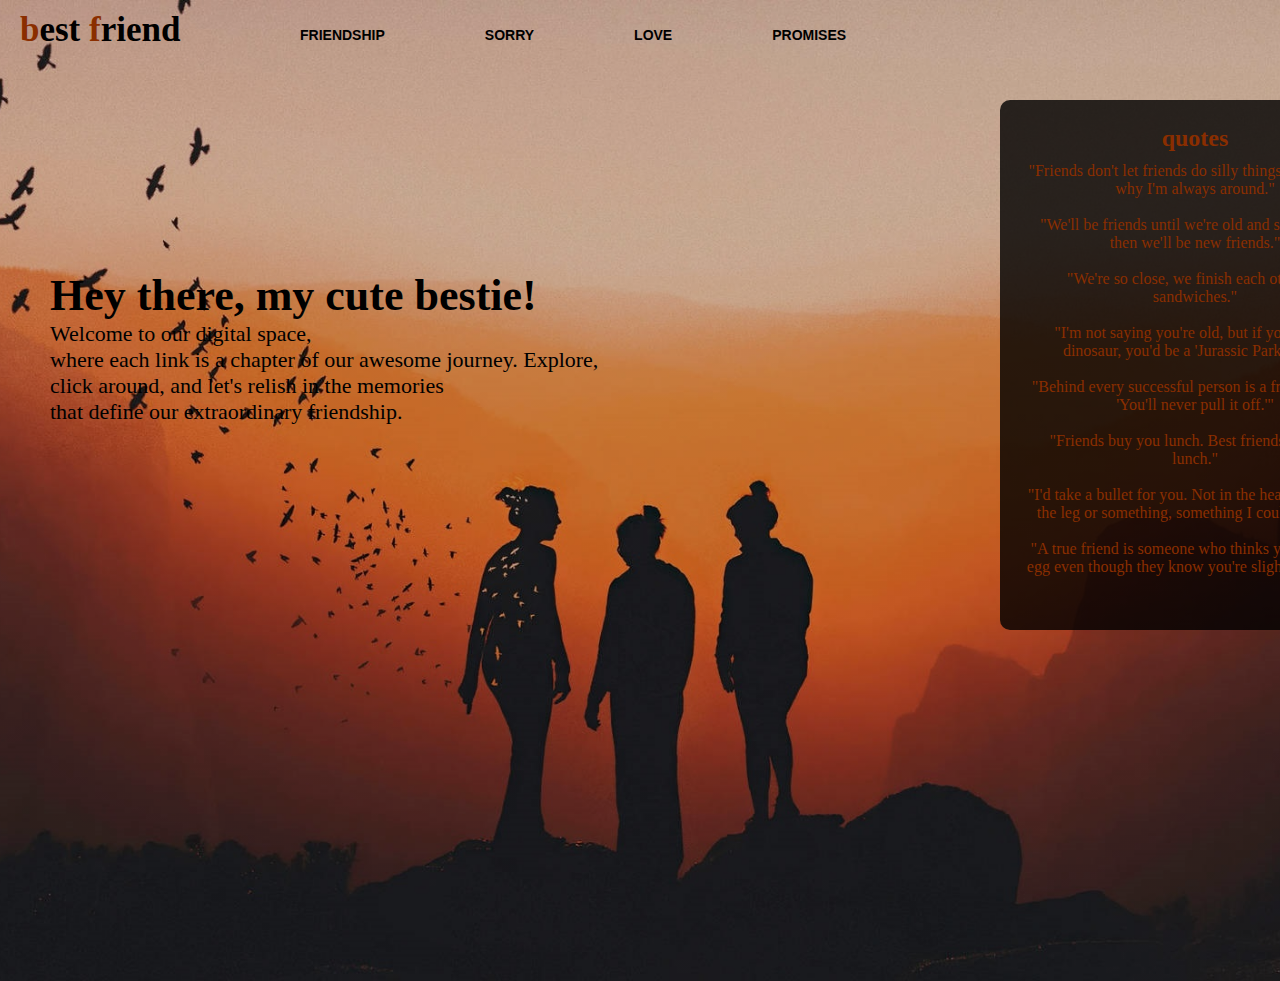
<file: index.html>
<!DOCTYPE html>
<html lang="en">
<head>
    <meta charset="UTF-8">
    <meta name="viewport" content="width=device-width, initial-scale=1.0">
    <title>HOME</title>
    <link href="style.css" rel="stylesheet">
</head>
<body>
    
    <div class="main">
        <div class="navbar">
            <div class="icon">
                <h2 class="logo">best<span class="sec"> f</span>riend</h2>
            </div> 

                <div class="MENU"> 
                    <ul>
                        <LI> <a href="bestfriend2.html"> FRIENDSHIP</a></LI>
                            <LI> <a href="sorry.html"> SORRY</a></LI>    
                                <LI> <a href="LOVE.HTML"> LOVE</a></LI>
                                <LI> <a href="promises.html"> promises</a></LI>
                        </ul>
                    </div>
                    <!-- <div class="search">
                        <input class="srch" type="search" name="placeholder"=type to text>
                        <a href="#"> <button class="btn">search</button></a>  
                    </div> -->
                    <div class="content">
                        <h1>Hey there, my cute bestie!</h1>
                        <p class="par"> Welcome to our digital space,<BR> where each link is a chapter of our awesome journey. Explore,<br> click around, and let's relish in the memories<BR> that define our extraordinary friendship.</p>                            
              </div>
              <div class="form">
                <ol class="rem">
                    <h2 class="heading"> quotes</h2>
                    <li>"Friends don't let friends do silly things alone; that's why I'm always around."</li>
                    <br>
                    <li>"We'll be friends until we're old and senile... and then we'll be new friends."</li>
                    <br>
                    <li>"We're so close, we finish each other's... sandwiches."</li>
                    <br>
                    <li>"I'm not saying you're old, but if you were a dinosaur, you'd be a 'Jurassic Park' relic." </li>
                    <br>
                    <li>"Behind every successful person is a friend saying, 'You'll never pull it off.'"</li>
                    <br>
                    <li>"Friends buy you lunch. Best friends eat your lunch."</li>
                    <br>
                    <li>"I'd take a bullet for you. Not in the head, but like in the leg or something, something I could survive."</li>
                    <br>
                    <li>"A true friend is someone who thinks you're a good egg even though they know you're slightly cracked."</li>
            
                </ol>
               
              </div>
            </div>
       </div>   
                                                                       
        


    



</body>
</html>
</file>
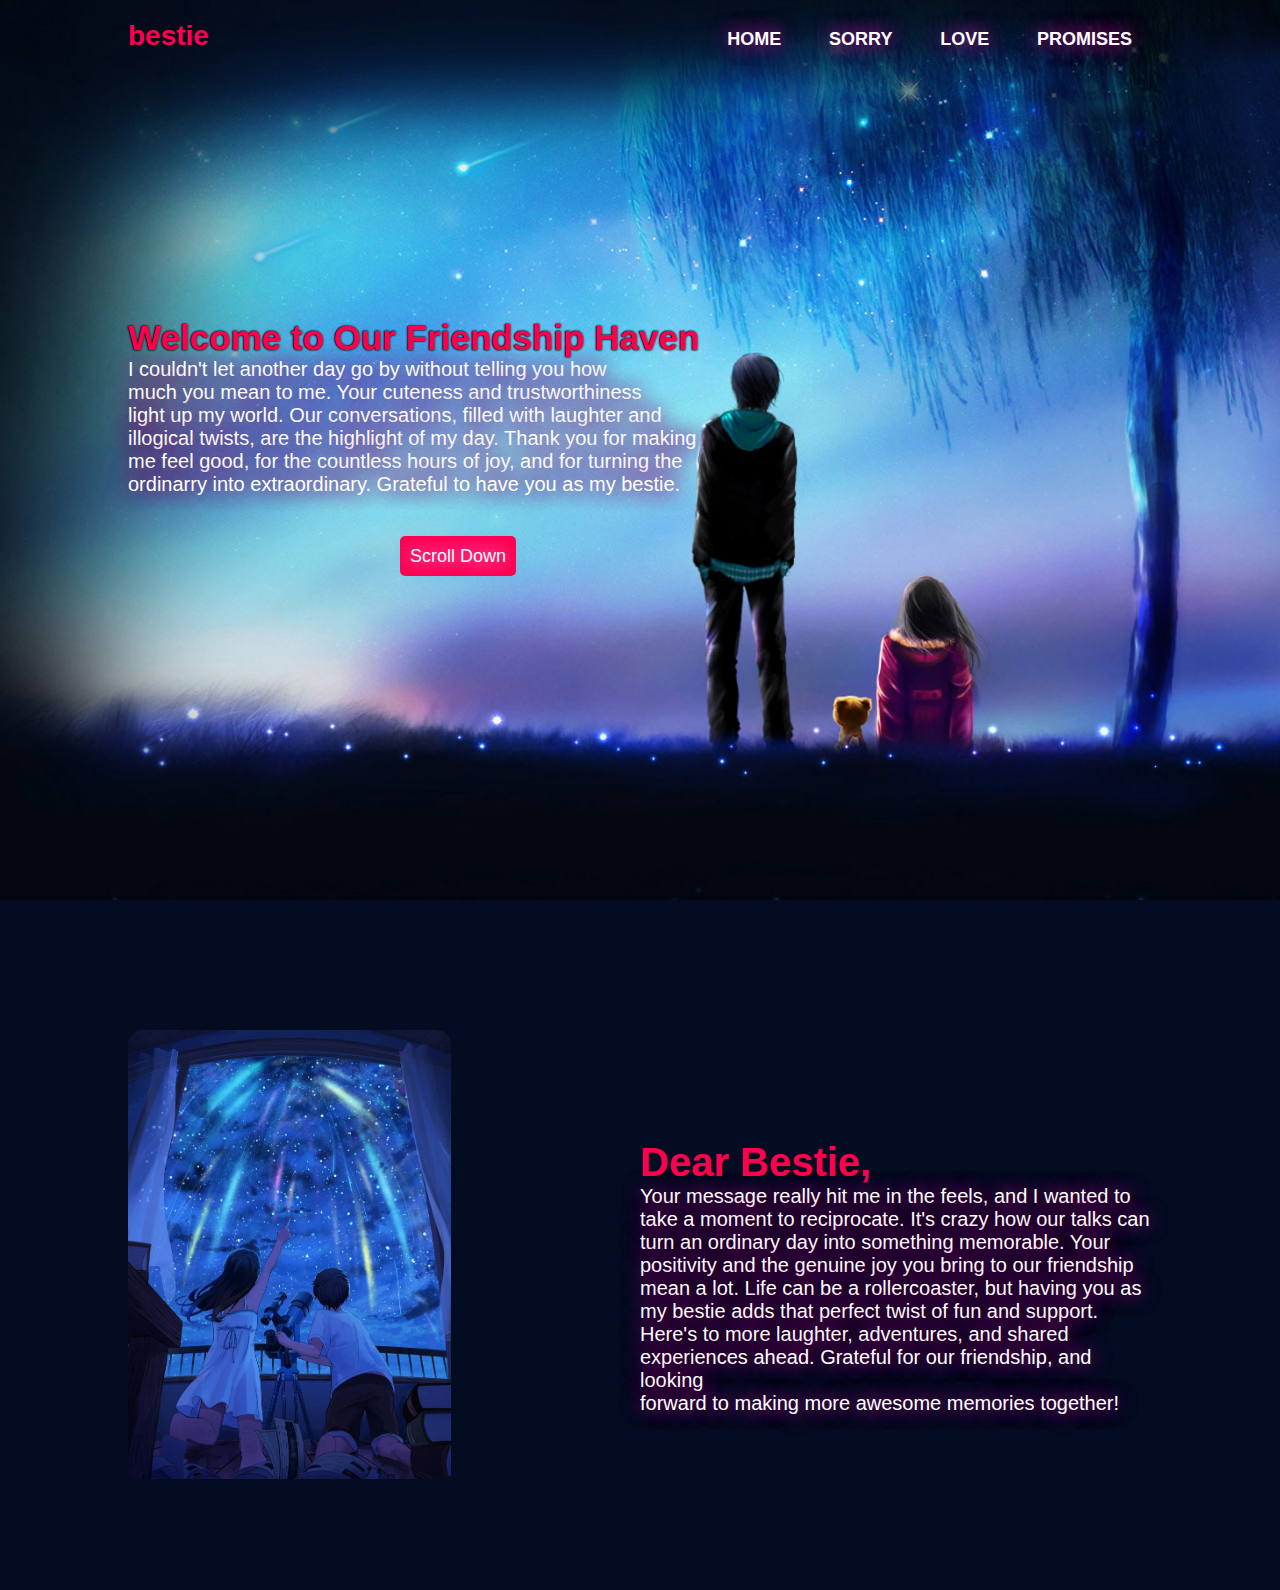
<file: bestfriend2.html>
<!DOCTYPE html>
<html lang="en">
<head>
    <meta charset="UTF-8">
    <meta name="viewport" content="width=device-width, initial-scale=1.0">
    <title>bestfriend</title>
    <link rel="stylesheet" href="bestfriend2.css">
</head>
<body>
    
<div class="header">
    <div class="container">
        <nav>
           <p class="logo"> bestie </p>  
            <ul>
                <LI> <a href="index.html">HOME</a></LI>
                <LI> <a href="sorry.html"> SORRY</a></LI>                       
               <LI> <a href="#"> LOVE</a></LI>
               <LI> <a href="#"> promises</a></LI> 
            </ul>

        </nav>
        <div class="header-text">
            <h1>Welcome to Our Friendship Haven</h1>
            <p>I couldn't let another day go by without telling you how<br> much you mean to me. Your cuteness and trustworthiness <br>light up my world. Our conversations, filled with laughter and <br>illogical twists, are the highlight of my day. Thank you for making<br> me feel good, for the countless hours of joy, and for turning the<br> ordinarry into extraordinary. Grateful to have you as my bestie.</p>
            
        </div>
    </div>
    <div class="DOWN">
        <a href="#about" class="scroll-down-button">Scroll Down</a>
    </div>
</div>
<div id="about"  class="about">
    <div class="container">
        <div class="row">
            <div class="about-col-1">
                <img src="b21207de725af8ea44ed3df985da6e0c.jpg">
            </div>
            <div class="about-col-2">
                <h1 class="subtitle"> Dear Bestie,</h1>
                <p>Your message really hit me in the feels, and I wanted to take a moment to reciprocate. It's crazy how our talks can turn an ordinary day into something memorable. Your positivity and the genuine joy you bring to our friendship mean a lot. Life can be a rollercoaster, but having you as my bestie adds that perfect twist of fun and support. Here's to more laughter, adventures, and shared experiences ahead. Grateful for our friendship, and looking <br> forward to making more awesome memories together!</p>
            </div>

            
        </div>
    </div>
</div>


</body>
</html>
</file>
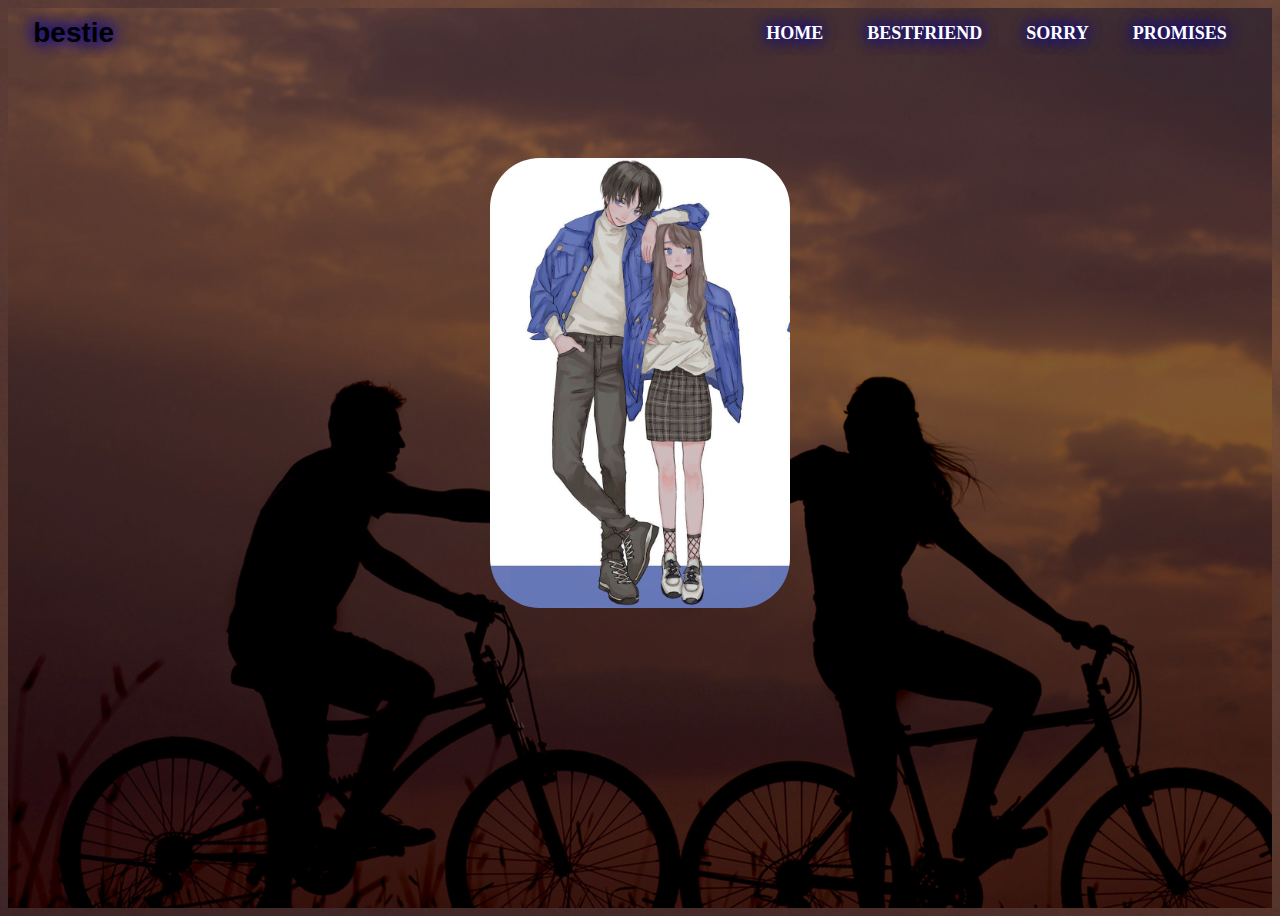
<file: LOVE.HTML>
<!DOCTYPE html>
<html lang="en">
<!--divinectorweb.com-->
<head>
    <meta charset="UTF-8">
    <title>CSS Card Flipping Animation on hover</title>
    <link rel="stylesheet" href="https://cdnjs.cloudflare.com/ajax/libs/font-awesome/4.7.0/css/font-awesome.css">
    <link rel="stylesheet" href="LOVE.CSS">
</head>
<body>   
    <div class="container">
        <div class="nav-bar">
            <p class="logo"> bestie </p>
            <nav>
    <ul>
        <li ><a href="index.html">home</a></li>
            <li ><a href="bestfriend.html">bestfriend</a> </li>
                <li ><a href="sorry.html">sorry</a></li>
                    <li ><a href="promises.html">promises</a></li>
             </ul>
                </nav> 
            </div>

<div class="wrapper">
    <div class="single-card">
        <div class="front"> </div>
        <div class="back">
            <div class="content">
                <h2>
                    "The Joy We Share" </h2>
                <h4>💙</h4>
                <p>I've been doing some soul-searching, and truth be told, I'm not entirely sure what love is. That's why I haven't written anything about it. What I do know is that having you around makes my world brighter. Your laughter is my favorite melody, and your understanding feels like a warm embrace. So, here's to our friendship, to the smiles we share, and to figuring out the rest together.</p>
                <!-- <p class="socials">
                 <i class="fa fa-youtube"></i> 
                 <i class="fa fa-instagram"></i> 
                 <i class="fa fa-vimeo"></i> 
                 <i class="fa fa-dribbble"></i>
                </p> -->
            </div>
        </div>
    </div>
</div>
    </div>

</body>
</html>
</file>
<file: style.css>
* {
    margin: 0;
    padding: 0;
}

body{
    overflow: hidden;
}

.main {
    width: 100%;
    background: linear-gradient(to top, rgba(0,0,0,0.2)100%, rgba(0,0,0,0.5)100%), url(3-best-friends-1w3w4zzuouylwbkr.jpg);
    background-position: center;
    background-size: cover;
    height: 109vh;
}
.nevbar{
    width: 1200px;
    height: 75px;
    margin: auto;
}
.icon {
    width: 200px;
    float: left;
    height: 70px;
}

/* .content{
    width: 1500px;
    height: auto;
    margin: auto;
    color: rgb(0, 0, 0);
    position: relative;
} */

.logo{
    font-size: 35px;
    color: rgb(0, 0, 0);
    padding-left: 20px;         
    cursor: pointer;
    float: left;
    padding-top: 10px;
    
}
.menu{
width: 500px;
float: left;
height: 70px;

}
 ul{
    float: left;
    display: flex;
    justify-content: none;
    align-items: center;
    text-transform: uppercase;
 }

 ul li{
    list-style:none;
    margin: 0;
    margin-left: 100px;
    margin-top: 27px;
    font-size: 14px;
 }

 ul li a{
    text-decoration: none;
    color: black;
    font-family: Arial;
    font-weight: 600;
    border-bottom: 2px solid transparent;
    transition: all .55s ease;
    /* background-color: #8a2e00; */
    
 }
 ul li a:hover{
    color: #000000;
    text-decoration: none;
    color: #000000;
    font-weight: 600;
    font-size: 14px;
    padding: 5px 5px;
    border-bottom: 2px solid #8a2e00;
}
@media screen {
    background-position: center;
    background-size: cover;
    
}

   
    
 
/* .search{
    width: 3230px;
    float: left;
    margin: 30px;
}
.srch{
    font-family: 'Times New Roman', Times, serif;
    width: 200px;
    height: 40px;
    background: transparent;
    border: 1px solid #8a2e00;
    

}
 */

h2::first-letter{
    color: #8a2e00;
}
.sec{
    color: #8a2e00;
}

.content {
    font-size: 22px;
    width: 3200px;
 float: left;
    margin-top: 200px;
    padding-left: 50px;
} 
 .content.per {
    padding-left: 200px;
    font-size: 18px;
}
.cn:hover{
    background-color: white ;

}
.form{
    width: 340px;
    height: 480px;
    background: linear-gradient(to top, rgba(0,0,0,0.8)50%,rgba(0,0,0,0.8)50%);
    position: absolute;
    top: 100px;
    left: 1000px;
    border-radius:10px;
    padding: 25px;
}
.rem{
    list-style-type:none ;
    color: #8a2e00;
    text-align: center;
}
.heading{
    text-align: center;
    padding-bottom: 10px;
}
</file>
<file: bestfriend2.css>
*{
    margin: 0;
    padding: 0;
    font-family: Arial, "Helvetica Neue", Helvetica, sans-serif;
    box-sizing: border-box;
    scroll-behavior: smooth;

}
body{
    background-color: rgb(3, 12, 33);
    color: rgb(0, 0, 0);
    /* background-image: url(depositphotos_390595824-stock-photo-light-neon-effect-energy-waves.jpg); */
    
    


}
.header{    
width: 100%;
height: 100vh;
background-image: url(wallpaperflare.com_wallpaper\ \(6\).jpg);
background-size: cover;
background-position: center;
}
.container{
    padding: 10px 10% ;

} 
nav{
    display: flex;
    align-items: center;
    justify-content:space-between;
    flex-wrap: wrap;
    color: #ff004f;
    font-size: 28px;
    font-weight: bold;
}
.logo{
    width: 140px;

}
nav ul li{
    display:inline-block;
    list-style: none;
    margin:10px 20px;
    text-transform: uppercase;
    text-shadow: 0 0 20px #931076, 0 0 20px #8c1977; 

}

nav ul li a{
    color: #ffffff;
    text-decoration: none;
    font-size: 18px;
    position: relative;
    font-weight: bold;
    

}
nav ul li a::after{
    content: "";
    width: 0%;
    height: 3px;
    background-color: #ff004f;
    position: absolute;
    left: 0;
    bottom: -6px;
    transform: 0.5s;
   


}
nav ul li a:hover::after{
    width: 100%;
}
.header-text{
    margin-top: 25%;
    font-size: 20px;
    color:rgb(255, 255, 255);
 
    

}
.header-text h1{
    font-size: 35px;
    margin-top: 20px;
    color: #ff004f;
    /* font-weight: bold; */
    font-family:Arial;
    text-shadow: 0 0 2px #000000, 0 0 2px #000000; 
}
.header-text p{
    /* font-weight: bold; */
    text-shadow: 0 0 20px #931076, 0 0 20px #8c1977; 
}
.DOWN{
    padding-left: 400px;
    padding-top: 40px;

}
.BTN{
    color: #ff004f;
    background-color: #ffffff;
    border-radius: 20px;
    text-shadow: 0 0 20px #931076, 0 0 20px #8c1977;
    font-size: 13px;
    border: none;
    
}

#about{
    
    padding: 80px 0;
    color: #000000;

}
.row{
    display: flex;
    justify-content: space-between;
    flex-wrap: wrap;
}

.about-col-1{
    flex-basis: 35%;
}
.about-col-1 img{
    width: 90%;
    border-radius: 15px;
    margin-top: 40px;
    padding-bottom: 10PX;
    height: 90%;
    


}
.about-col-2{
    flex-basis: 50%;
    margin-top: 150px;
    margin-right: 10    0px;

}
.subtitle{
    font-size: 40px;
    font-weight: 600px;
    color: #ff004f;
}
.about-col-2 p{
    font-size: 20px;
    color: #fff;
    text-shadow: 0 0 20px #931076, 0 0 20px #8c1977; 
}

/* SCROLL BUTTON */
/* Your existing CSS styles */

.scroll-down-button {
    /* display: block; */
    text-align: center;
    padding: 10px;
    background-color: #ff004f;
    color: #fff;
    text-shadow: 0 0 20px #ea01b7, 0 0 20px #ffffff; 
    text-decoration: none;
    font-size: 18px;
    margin-top: 10px;
    border-radius: 5px;
    transition: background-color 0.3s;
}

.scroll-down-button:hover {
    background-color: #d6004c;
}

/* SCROLL BUTTON */
</file>
<file: LOVE.CSS>
body {
	
	height: 100vh;	
	display: flex;
	align-items: center;
	justify-content: center;
	font-family: poppins;
	background: rgb(255, 255, 255);
	background-image: linear-gradient(rgba(0,0,0,0.5),rgba(0,0,0,0.5)),url(everton-vila-AsahNlC0VhQ-unsplash.jpg); 
	overflow: hidden;
}
.container {
	
    width: 100%;
    height: 100vh;
    background-image: linear-gradient(rgba(0,0,0,0.5),rgba(0,0,0,0.5)),url(everton-vila-AsahNlC0VhQ-unsplash.jpg);
    background-size: cover;
    background-position: center;
    padding-left: 2%;
    padding-right:2%;
    text-align: center;
    box-sizing: border-box;
}

.nav-bar {
    display: flex;
    height: 50px;
    align-items: center;
}

.logo {
    width: 80px;
    cursor: pointer;
    padding-right: 50px;
    font-size: 28px;
    font-weight: bold;
    text-shadow: 0 0 15px #120097, 0 0 15px #080ba2; 
    
}
nav{
    flex: 1;
    text-align: right;
    margin-left: 40px;
}

nav ul li {
    display: inline-block;
    list-style: none;
    margin: 10px 20px;
    text-transform: uppercase;
    text-shadow: 0 0 15px #120097, 0 0 15px #080ba2; 
}

nav ul li a {
    color: #ffffff;
    text-decoration: none;
    font-size: 18px;
    position: relative;
    font-weight: bold;
}

nav ul li a::after {
    content: "";
    width: 0%;
    height: 3px;
    background-color: #0d00ff;
    position: absolute;
    left: 0;
    bottom: -6px;
    transition: width 0.5s;
}

nav ul li a:hover::after {
    width: 100%;
}
.wrapper, .single-card {
	height: 450px;
	max-width: 300px;
	/* margin-top	: 600px; */
	margin: 0 auto;
	margin-top: 100px;
	position: relative;
}
.wrapper {
	perspective: 900px;
}
.single-card {
	text-align: center;
	transition: all 1.5s cubic-bezier(0.7, -0.5, 0.3, 1.8);
	transform-style: preserve-3d;
}
.wrapper:hover .single-card {
	transform: rotateY(180deg);
}
.front, .back {
	width: 300px;
	position: relative;
	top: 0;
	left: 0;
	-webkit-backface-visibility: hidden;
	backface-visibility: hidden;
}
.front {
    
	cursor: pointer;
	height: 100%;
	background-image:  url(aa163ac6726ed9907c20f9443902910a.jpg);
	-webkit-backface-visibility: hidden;
	/* padding-top: 10px; */
	backface-visibility: hidden;
	border-radius: 50px;
	background-size: 260px;
	background-position: center;
}
.back {
	transform: rotateY(180deg);
	position: absolute;
	border-radius: 50px;
	height: 450px;
	background: #cdc2fa;
	font-weight: bold;
	font-family: Arial, Helvetica,;
}
.content {
	padding-top: 25%;
}
.content h2 {
    color: rgb(52, 96, 255);
	font-size: 35px;
	margin: 0;
	font-weight: 300;
}
.content h4 {
	margin: 0;
}
P{
    font-family: Arial, Helvetica, sans-serif;
    color:rgb(0, 0, 0);
    /* text-shadow: 0 0 7px #000000, 0 0 7px #c509bf;  */
}
.socials {
	margin-top: 20%;
}
.socials i {
	font-size: 30px;
	margin: 0 10px;
}
</file>
